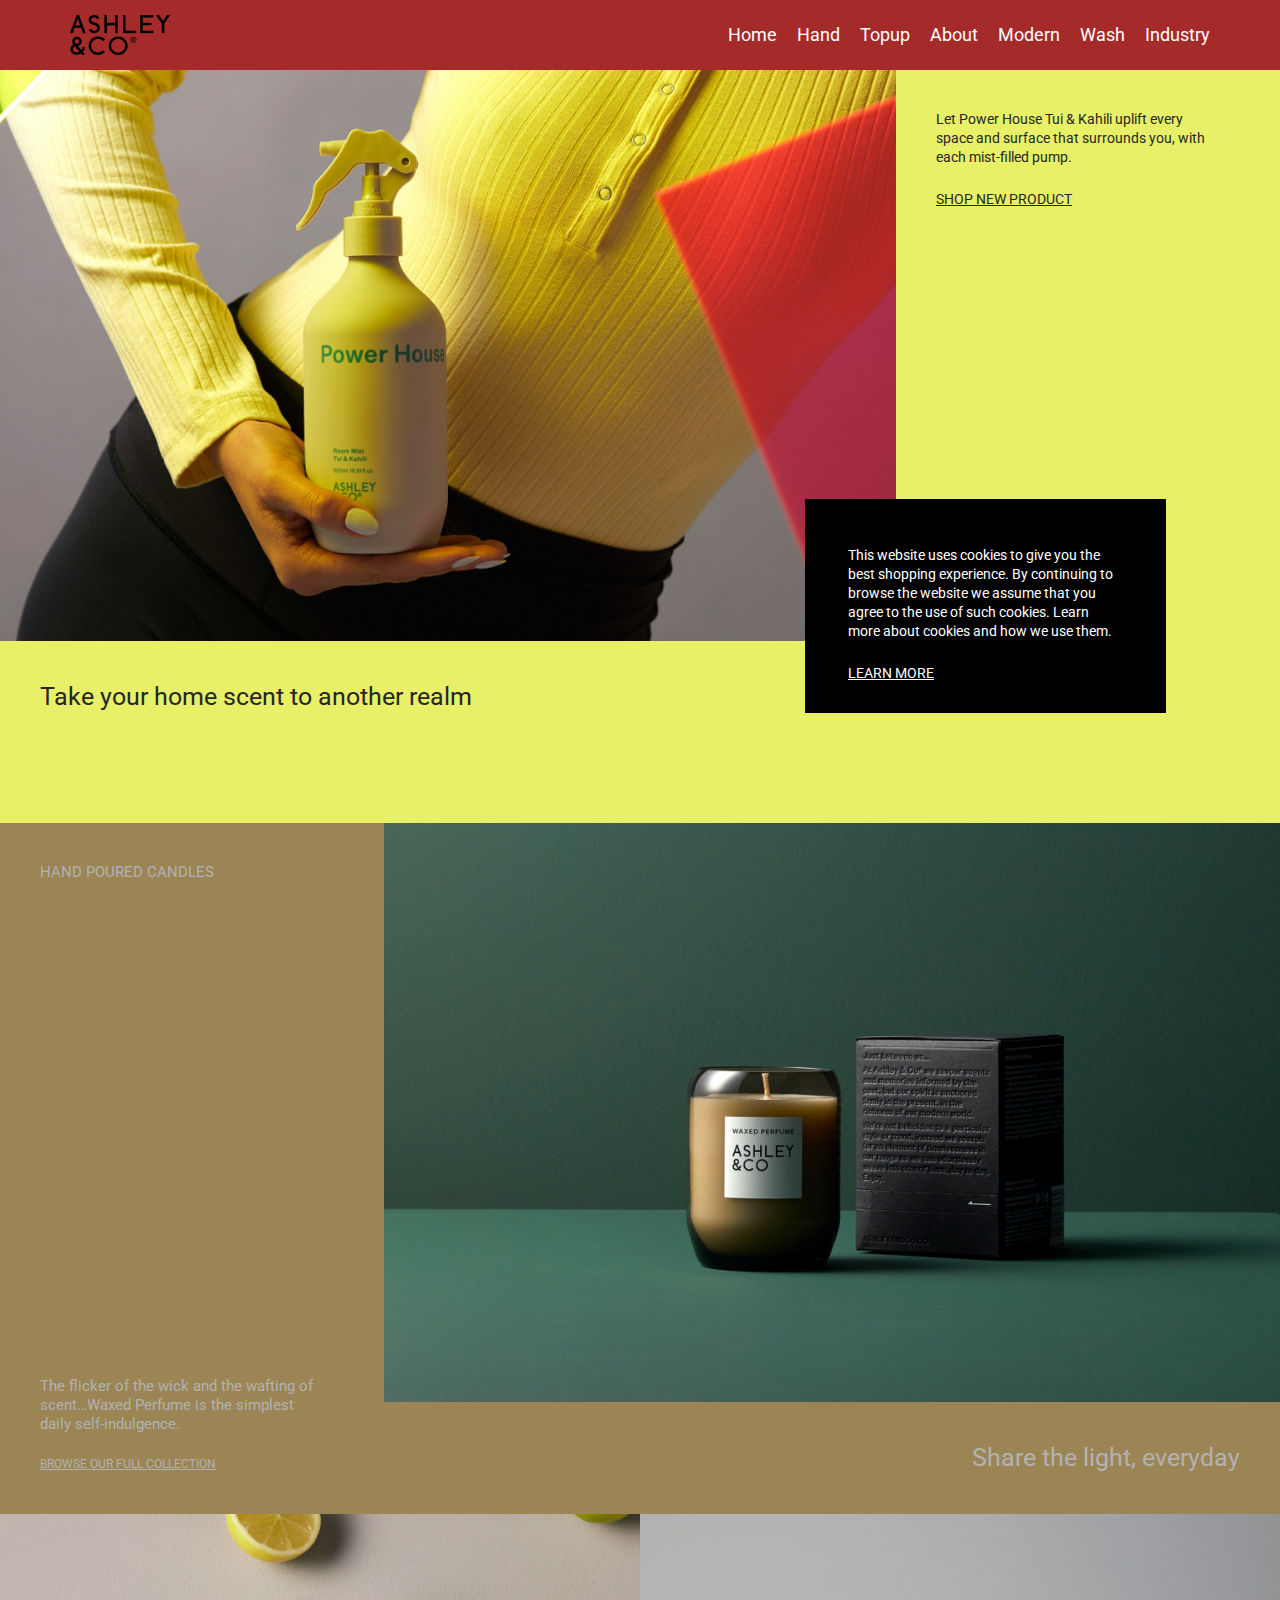
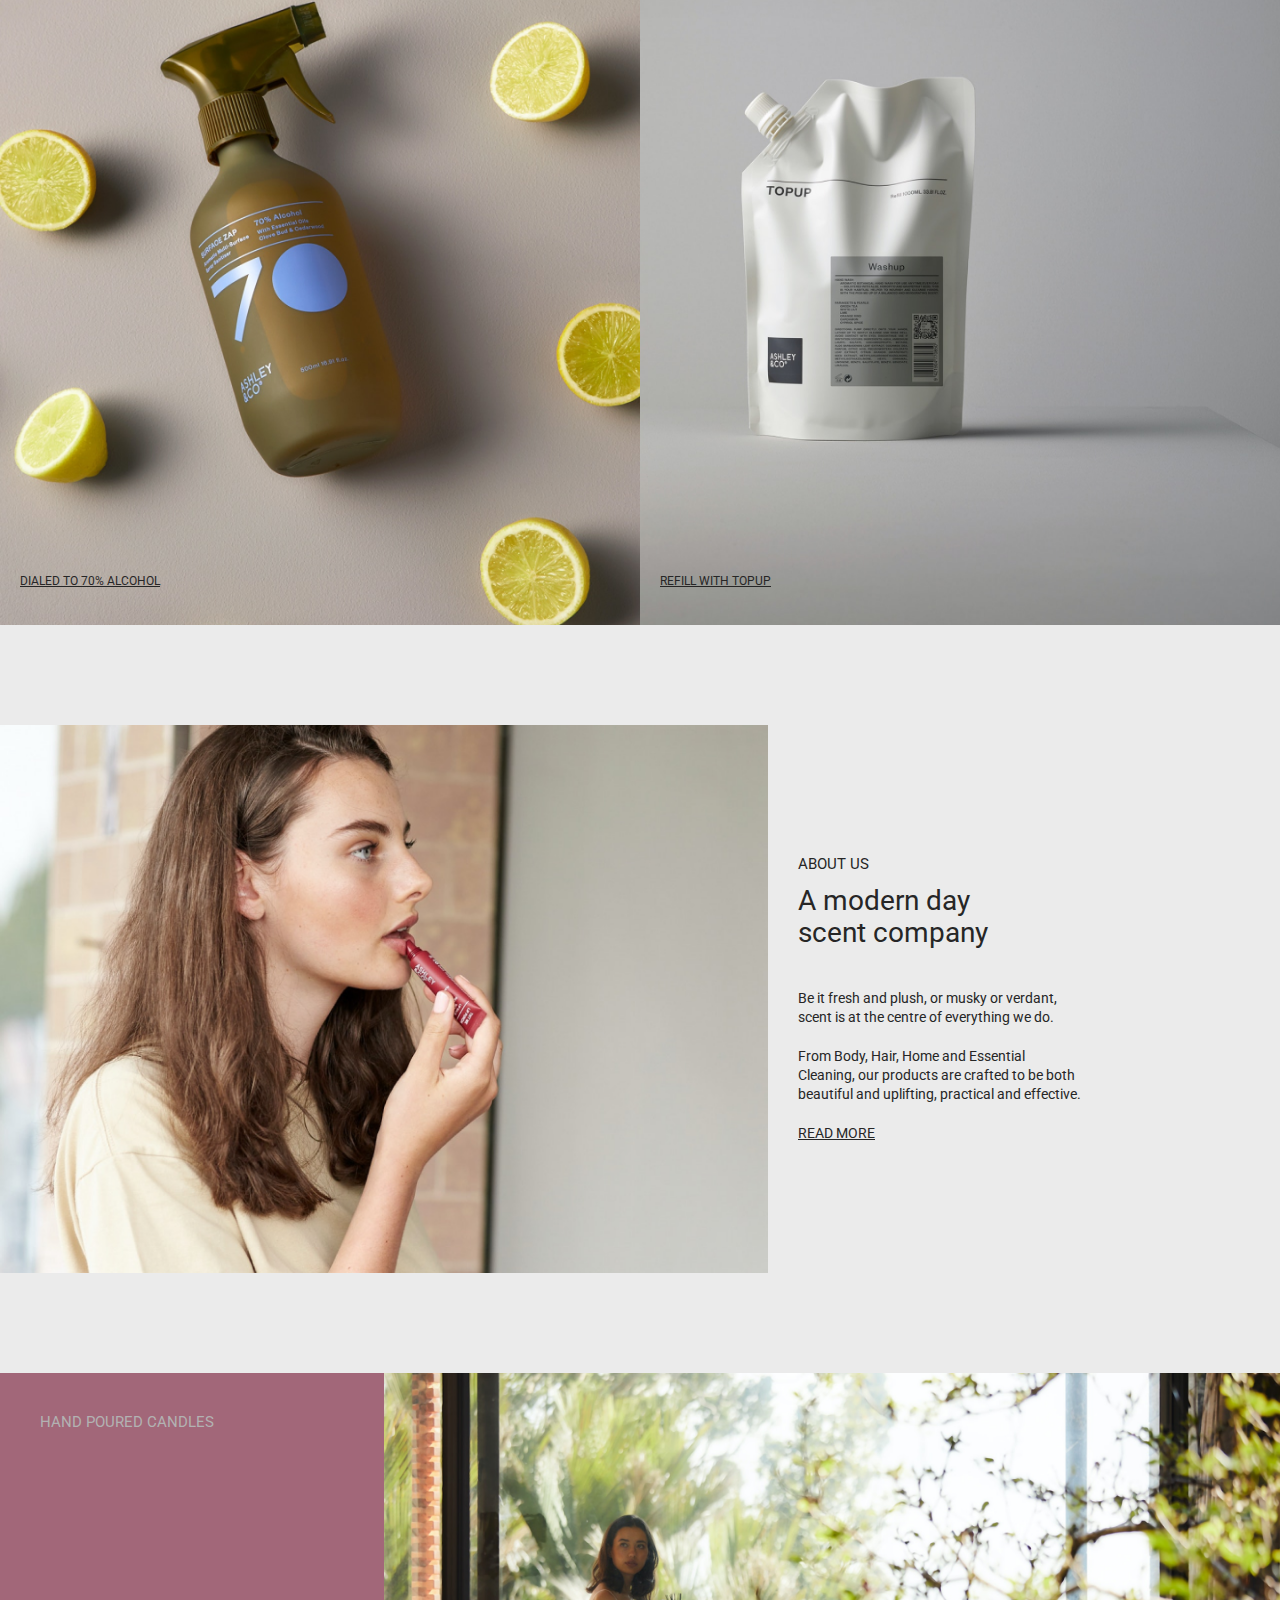
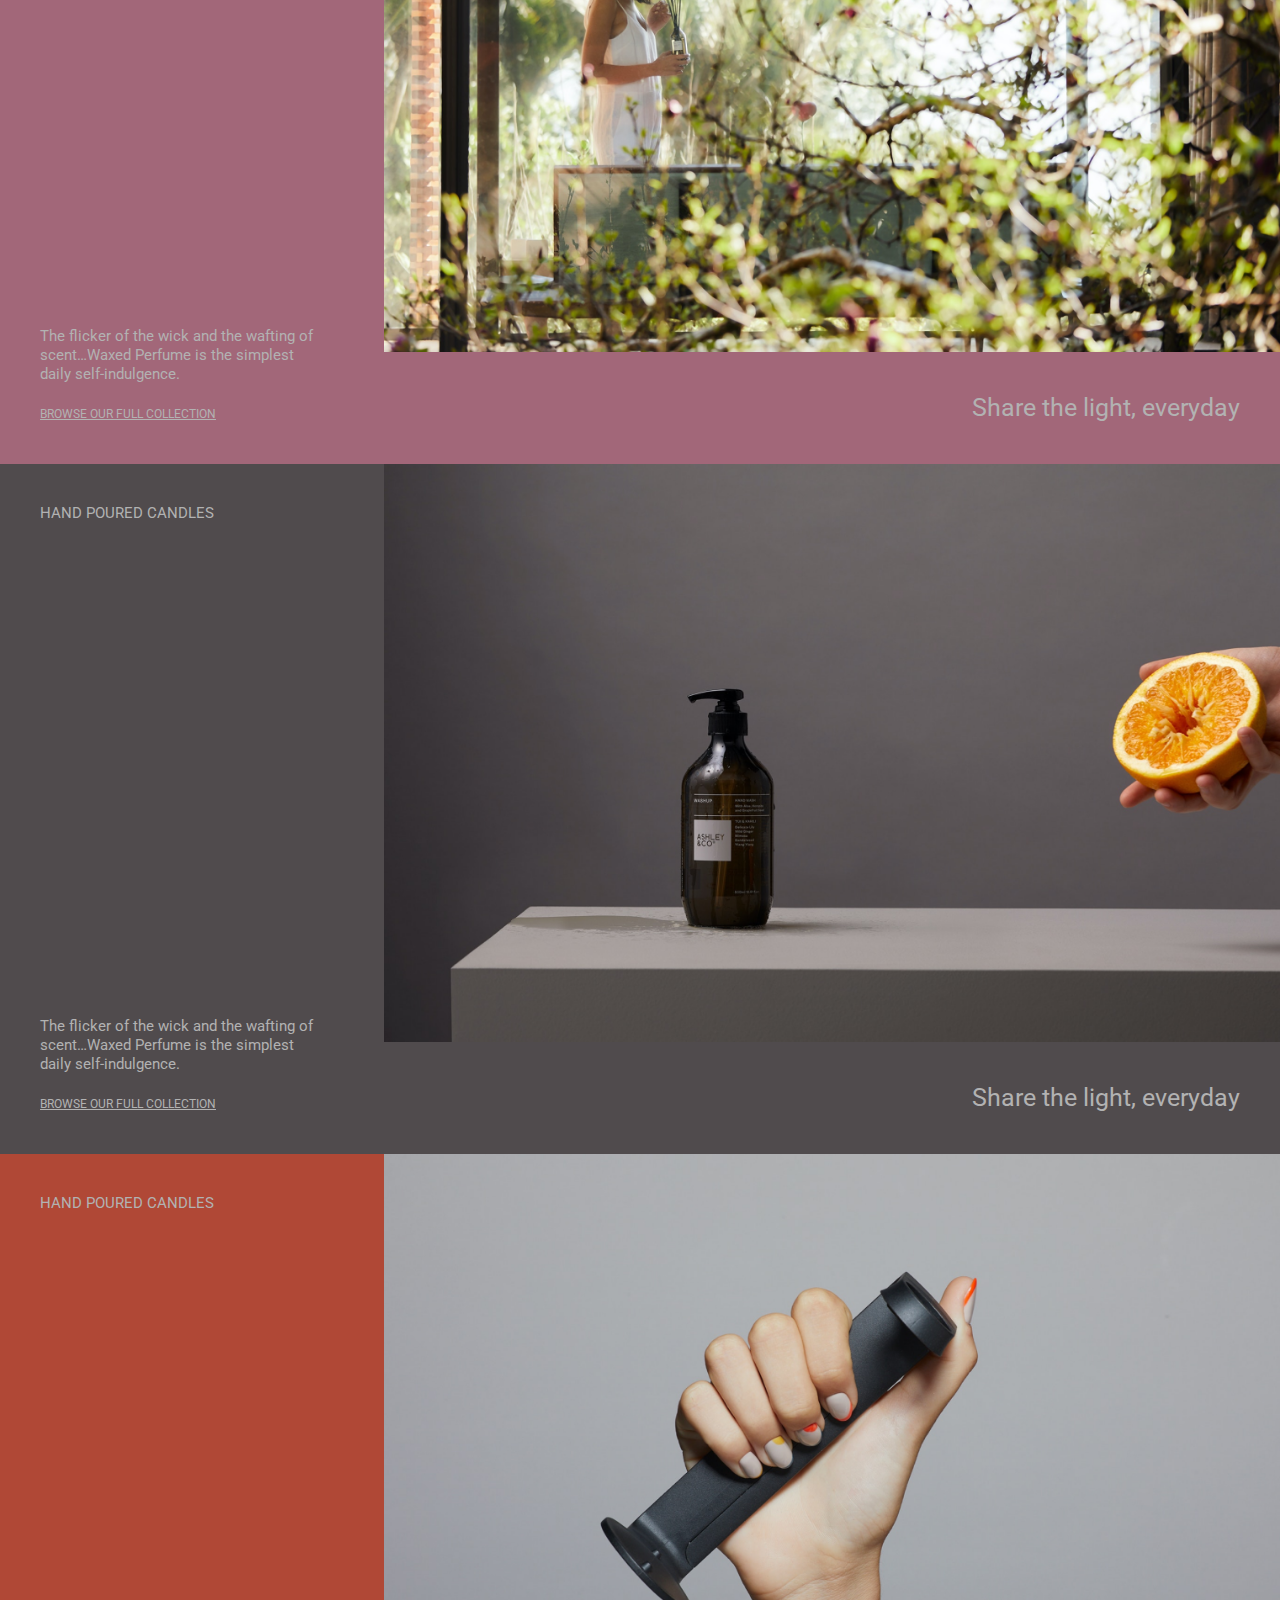
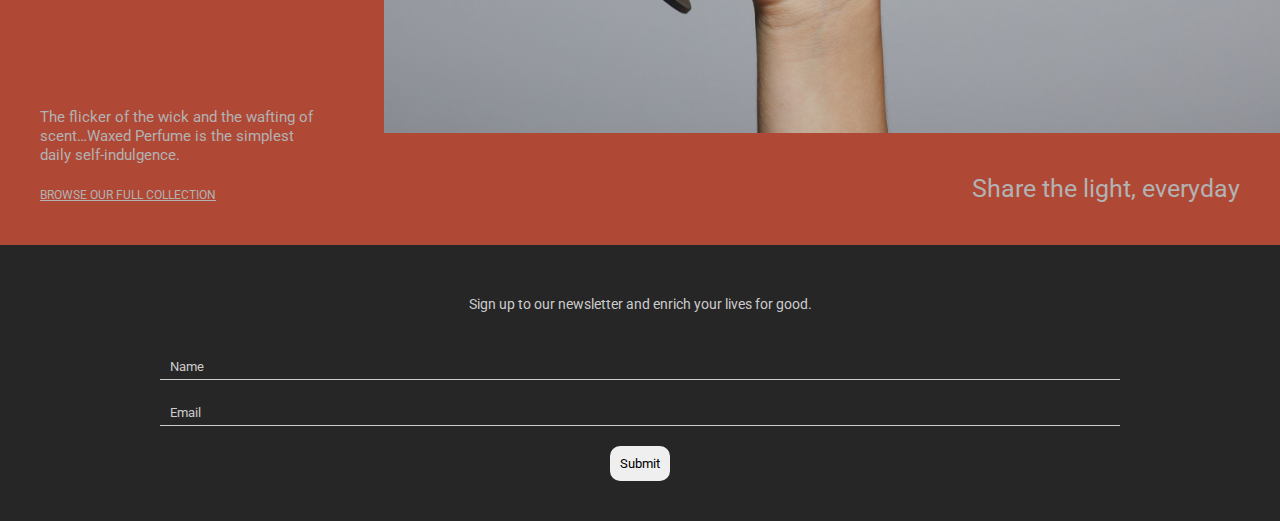
<file: index.html>
<!DOCTYPE html><html lang="en"><head><meta charset="UTF-8"><meta http-equiv="X-UA-Compatible" content="IE=edge"><meta name="viewport" content="width=device-width,initial-scale=1"><title>N-P</title><link rel="preconnect" href="https://fonts.googleapis.com"><link rel="preconnect" href="https://fonts.gstatic.com" crossorigin><link href="https://fonts.googleapis.com/css2?family=Roboto&display=swap" rel="stylesheet"><link rel="stylesheet" href="css/main.min.css"></head><body><div class="wrapper"><header class="header"><div class="container"><div class="header__inner"><a href="" class="header__logo"><img src="img/logo.png" alt="" class="header__logo-img"></a><div class="header__menu menu"><div class="menu__icon"><span></span></div><nav class="menu__body"><ul class="menu__list"><li class="menu__item"><a data-goto=".home" href="#" class="menu__link">Home</a></li><li class="menu__item"><a data-goto=".hand" href="#" class="menu__link">Hand</a></li><li class="menu__item"><a data-goto=".topup" href="#" class="menu__link">Topup</a></li><li class="menu__item"><a data-goto=".about" href="#" class="menu__link">About</a></li><li class="menu__item"><a data-goto=".modern" href="#" class="menu__link">Modern</a></li><li class="menu__item"><a data-goto=".wash" href="#" class="menu__link">Wash</a></li><li class="menu__item"><a data-goto=".industry" href="#" class="menu__link">Industry</a></li></ul></nav></div></div></div></header><main class="main"><section class="home"><div class="home__inner"><div class="home__img"><img class="home__img-image" src="img/home-img.png" alt=""><p class="home__img-text">Take your home scent to another realm</p></div><div class="home__info"><div class="home__info-box"><p class="home__info-text">Let Power House Tui & Kahili uplift every space and surface that surrounds you, with each mist-filled pump.</p><a href="" class="home__info-link">SHOP NEW PRODUCT</a></div><div class="home__info-box home__info-box--black"><p class="home__info-text">This website uses cookies to give you the best shopping experience. By continuing to browse the website we assume that you agree to the use of such cookies. Learn more about cookies and how we use them.</p><a href="" class="home__info-link">Learn More</a></div></div></div></section><section class="hand"><div class="hand__inner"><div class="hand__info"><h2 class="hand__info-text">HAND POURED CANDLES</h2><div class="hand__info-box"><p class="hand__info-text">The flicker of the wick and the wafting of scent…Waxed Perfume is the simplest daily self-indulgence.</p><a href="" class="hand__info-link">browse our full collection</a></div></div><div class="hand__img"><img class="hand__img-image" src="img/hand-img.png" alt=""><p class="hand__img-text">Share the light, everyday</p></div></div></section><section class="topup"><div class="topup__box"><img src="img/topup-1.png" alt="" class="topup__box-img"> <a href="" class="topup__box-link">Dialed to 70% alcohol</a></div><div class="topup__box"><img src="img/topup-2.png" alt="" class="topup__box-img"> <a href="" class="topup__box-link">REFILL WITH TOPUP</a></div></section><section class="about"><div class="about__img"><img src="img/about-img.png" alt="" class="about__img-image"></div><div class="about__info"><h2 class="about__info-title">ABOUT US</h2><h4 class="about__info-subtitle">A modern day scent company</h4><p class="about__info-text">Be it fresh and plush, or musky or verdant, scent is at the centre of everything we do.</p><p class="about__info-text">From Body, Hair, Home and Essential Cleaning, our products are crafted to be both beautiful and uplifting, practical and effective.</p><a href="" class="about__info-link">READ MORE</a></div></section><section class="modern"><div class="hand__inner"><div class="hand__info"><h2 class="hand__info-text">HAND POURED CANDLES</h2><div class="hand__info-box"><p class="hand__info-text">The flicker of the wick and the wafting of scent…Waxed Perfume is the simplest daily self-indulgence.</p><a href="" class="hand__info-link">browse our full collection</a></div></div><div class="hand__img"><img class="hand__img-image" src="img/modern-img.png" alt=""><p class="hand__img-text">Share the light, everyday</p></div></div></section><section class="wash"><div class="hand__inner"><div class="hand__info"><h2 class="hand__info-text">HAND POURED CANDLES</h2><div class="hand__info-box"><p class="hand__info-text">The flicker of the wick and the wafting of scent…Waxed Perfume is the simplest daily self-indulgence.</p><a href="" class="hand__info-link">browse our full collection</a></div></div><div class="hand__img"><img class="hand__img-image" src="img/wash-img.png" alt=""><p class="hand__img-text">Share the light, everyday</p></div></div></section><section class="industry"><div class="hand__inner"><div class="hand__info"><h2 class="hand__info-text">HAND POURED CANDLES</h2><div class="hand__info-box"><p class="hand__info-text">The flicker of the wick and the wafting of scent…Waxed Perfume is the simplest daily self-indulgence.</p><a href="" class="hand__info-link">browse our full collection</a></div></div><div class="hand__img"><img class="hand__img-image" src="img/industry-img.png" alt=""><p class="hand__img-text">Share the light, everyday</p></div></div></section></main><footer class="footer"><div class="container"><div class="footer__inner"><div class="footer__title">Sign up to our newsletter and enrich your lives for good.</div><form action="" class="footer__form"><input class="footer__input" type="text" placeholder="Name"> <input class="footer__input" type="text" placeholder="Email"> <button class="footer__btn">Submit</button></form></div></div></footer></div><script src="js/main.js"></script></body></html>
</file>
<file: css/main.min.css>
*{padding:0;margin:0;border:0}*,::after,:before{-webkit-box-sizing:border-box;box-sizing:border-box}:active,:focus,a:active,a:focus{outline:0}aside,footer,header,nav{display:block}body,html{width:100%;line-height:1;-ms-text-size-adjust:100%;-moz-text-size-adjust:100%;-webkit-text-size-adjust:100%;font:400 14px/19px "Roboto",sans-serif;height:100%;color:#262626}button,input,textarea{font-family:inherit}input::-ms-clear{display:none}button{cursor:pointer}button::-moz-focus-inner{padding:0;border:0}a,a:hover,a:visited{text-decoration:none}ul li{list-style:none}img{vertical-align:top}h1,h2,h3,h4,h5,h6{font-size:inherit;font-weight:400}a{color:inherit}body._lock{overflow:hidden}.wrapper{min-height:100%;display:-webkit-box;display:-ms-flexbox;display:flex;-webkit-box-orient:vertical;-webkit-box-direction:normal;-ms-flex-direction:column;flex-direction:column}.main{-webkit-box-flex:1;-ms-flex:1 1 auto;flex:1 1 auto}.container{max-width:1220px;margin:0 auto;padding:0 10px}.header{background:brown;position:fixed;top:0;left:0;width:100%;z-index:10}.header__inner{display:-webkit-box;display:-ms-flexbox;display:flex;padding:0 30px;-webkit-box-align:center;-ms-flex-align:center;align-items:center;-webkit-box-pack:justify;-ms-flex-pack:justify;justify-content:space-between;min-height:70px}.menu__icon{display:none}.menu__item{position:relative;margin-left:20px}.menu__link{font-size:18px;color:#fff}.menu__link:hover{text-decoration:underline}.home{background:#e7f066;padding:70px 0}.home__inner{display:-webkit-box;display:-ms-flexbox;display:flex;position:relative}.home__img{-webkit-box-flex:0;-ms-flex:0 0 70%;flex:0 0 70%}.home__img-image{display:block;max-width:100%}.home__img-text{font-size:25px;line-height:32px;margin-left:40px;padding:40px 0}.home__info{display:-webkit-box;display:-ms-flexbox;display:flex;-webkit-box-flex:0;-ms-flex:0 0 30%;flex:0 0 30%;-webkit-box-orient:vertical;-webkit-box-direction:normal;-ms-flex-direction:column;flex-direction:column;-webkit-box-pack:justify;-ms-flex-pack:justify;justify-content:space-between}.home__info-box{padding:40px}.home__info-link{text-transform:uppercase;text-decoration:underline;display:inline-block;padding-bottom:30px}.home__info-text{max-width:275px;font-size:14px;line-height:19px;margin-bottom:23px}.home__info-box--black{background:#000;position:absolute;color:#fff;padding:47px 43px 0;bottom:40px;right:114px;max-width:100%}.hand{background:#9c8554}.hand__info,.hand__inner{display:-webkit-box;display:-ms-flexbox;display:flex;-webkit-box-pack:justify;-ms-flex-pack:justify;justify-content:space-between}.hand__info{padding-right:10px;-webkit-box-flex:1;-ms-flex:1 1 30%;flex:1 1 30%;-webkit-box-orient:vertical;-webkit-box-direction:normal;-ms-flex-direction:column;flex-direction:column;padding-left:40px}.hand__info-box{max-width:278px;padding-bottom:40px}.hand__info-text{margin-bottom:20px;padding-top:40px;font-size:15px;line-height:19px;color:#b2b2b2}.hand__info-link{text-transform:uppercase;font-size:12px;line-height:19px;text-decoration:underline;color:#b2b2b2}.hand__img{-webkit-box-flex:0;-ms-flex:0 0 70%;flex:0 0 70%}.hand__img-image{display:block;max-width:100%;margin-left:auto}.hand__img-text{margin-left:auto;text-align:right;padding:40px;font-size:25px;line-height:32px;color:#b2b2b2}.topup{display:-webkit-box;display:-ms-flexbox;display:flex}.topup__box{-webkit-box-flex:0;-ms-flex:0 0 50%;flex:0 0 50%;position:relative}.topup__box-img{display:block;width:100%}.topup__box-link{text-transform:uppercase;position:absolute;display:block;bottom:34px;left:20px;font-size:12px;line-height:19px;color:#262626;text-decoration:underline}.modern{background:#a26779}.about{background:#ebebeb;display:-webkit-box;display:-ms-flexbox;display:flex;padding:100px 0;-webkit-box-align:center;-ms-flex-align:center;align-items:center}.about__img{-webkit-box-flex:0;-ms-flex:0 0 60%;flex:0 0 60%}.about__img-image{width:100%;display:block}.about__info{padding:0 30px}.about__info-title{font-size:15px;line-height:19px;margin-bottom:11px}.about__info-subtitle{font-size:28px;line-height:32px;max-width:230px;margin-bottom:40px}.about__info-text{font-size:14px;line-height:19px;max-width:285px;margin-bottom:20px}.about__info-link{text-decoration:underline;text-transform:uppercase}.room{position:relative}.room__img{display:-webkit-box;display:-ms-flexbox;display:flex;-webkit-box-flex:0;-ms-flex:0 0 100%;flex:0 0 100%}.room__img-image{display:block;width:100%}.room__info{position:absolute;top:0;left:0;padding:100px 10px 0 40px;max-width:278px}.room__info-title{margin-bottom:11px;font-size:15px;line-height:19px}.room__info-subtitle{font-size:25px;line-height:32px;margin-bottom:20px}.room__info-text{font-size:16px;line-height:19px;margin-bottom:3px}.room__info-link{text-decoration:underline;text-transform:uppercase}.wash{background:#504b4d}.industry{background:#b04836}.footer{background:#262626;color:#ccc}.footer__inner{text-align:center;margin:0 auto}.footer__title{padding-top:50px;margin-bottom:40px}.footer__form{-webkit-box-align:center;-ms-flex-align:center;align-items:center;padding-bottom:40px;display:-webkit-box;display:-ms-flexbox;display:flex;-webkit-box-orient:vertical;-webkit-box-direction:normal;-ms-flex-direction:column;flex-direction:column}.footer__input{background:#262626;padding:5px;margin-bottom:20px;width:80%;color:#ccc;border-bottom:1px solid #ccc}.footer__input::-webkit-input-placeholder{padding:5px;color:#ccc}.footer__input::-moz-placeholder{padding:5px;color:#ccc}.footer__input:-ms-input-placeholder{padding:5px;color:#ccc}.footer__input::-ms-input-placeholder{padding:5px;color:#ccc}.footer__input::placeholder{padding:5px;color:#ccc}.footer__btn{border-radius:10px;padding:10px;max-width:300px}.menu__body._active{left:0}.menu__icon._active span{-webkit-transform:scale(0) translate(0,-50%);-ms-transform:scale(0) translate(0,-50%);transform:scale(0) translate(0,-50%)}.menu__icon._active::before{top:50%;-webkit-transform:rotate(-45deg) translate(0,-50%);-ms-transform:rotate(-45deg) translate(0,-50%);transform:rotate(-45deg) translate(0,-50%)}.menu__icon._active::after{bottom:50%;-webkit-transform:rotate(45deg) translate(0,50%);-ms-transform:rotate(45deg) translate(0,50%);transform:rotate(45deg) translate(0,50%)}@media (min-width:767px){.menu__list{display:-webkit-box;display:-ms-flexbox;display:flex;-webkit-box-align:center;-ms-flex-align:center;align-items:center}.menu__item{padding:10px 0}}@media (max-width:1000px){.home__img-text{max-width:150px}}@media (max-width:767px){.header__logo{z-index:100}.menu__icon{display:block;z-index:5;position:relative;width:30px;height:18px;cursor:pointer}.menu__icon span,.menu__icon::after,.menu__icon::before{left:0;position:absolute;height:10%;width:100%;-webkit-transition:all .3s ease 0s;-o-transition:all .3s ease 0s;transition:all .3s ease 0s;background-color:#fff}.menu__icon::after,.menu__icon::before{content:""}.menu__icon::before{top:0}.menu__icon::after{bottom:0}.menu__icon span{top:50%;-webkit-transform:scale(1) translate(0,-50%);-ms-transform:scale(1) translate(0,-50%);transform:scale(1) translate(0,-50%)}.menu__body{position:fixed;top:0;width:100%;height:100%;left:-100%;background-color:rgba(0,0,0,.9);padding:100px 30px 30px;-webkit-transition:left .3s ease 0s;-o-transition:left .3s ease 0s;transition:left .3s ease 0s;overflow:auto}.menu__body::before{content:"";position:fixed;height:70px;width:100%;top:0;left:0;background-color:brown;z-index:2}.menu__item{text-align:end;margin:0 10px 30px 0}.menu__item:last-child{margin-bottom:0}.menu__link{font-size:24px}}@media (max-width:700px){.room__info{padding-top:10px}.hand__inner,.topup{-webkit-box-orient:vertical;-webkit-box-direction:normal;-ms-flex-direction:column;flex-direction:column}}@media (max-width:650px){.about{-webkit-box-orient:vertical;-webkit-box-direction:normal;-ms-flex-direction:column;flex-direction:column}.about__info{padding:30px}.about__info-subtitle,.about__info-text{max-width:100%}.home{padding-bottom:0}.home__inner{-webkit-box-orient:vertical;-webkit-box-direction:normal;-ms-flex-direction:column;flex-direction:column}.home__img-text{padding-bottom:0;max-width:100%}.home__info-box--black{position:static}}@media (max-width:550px){.room__info-text{display:none}}
</file>
